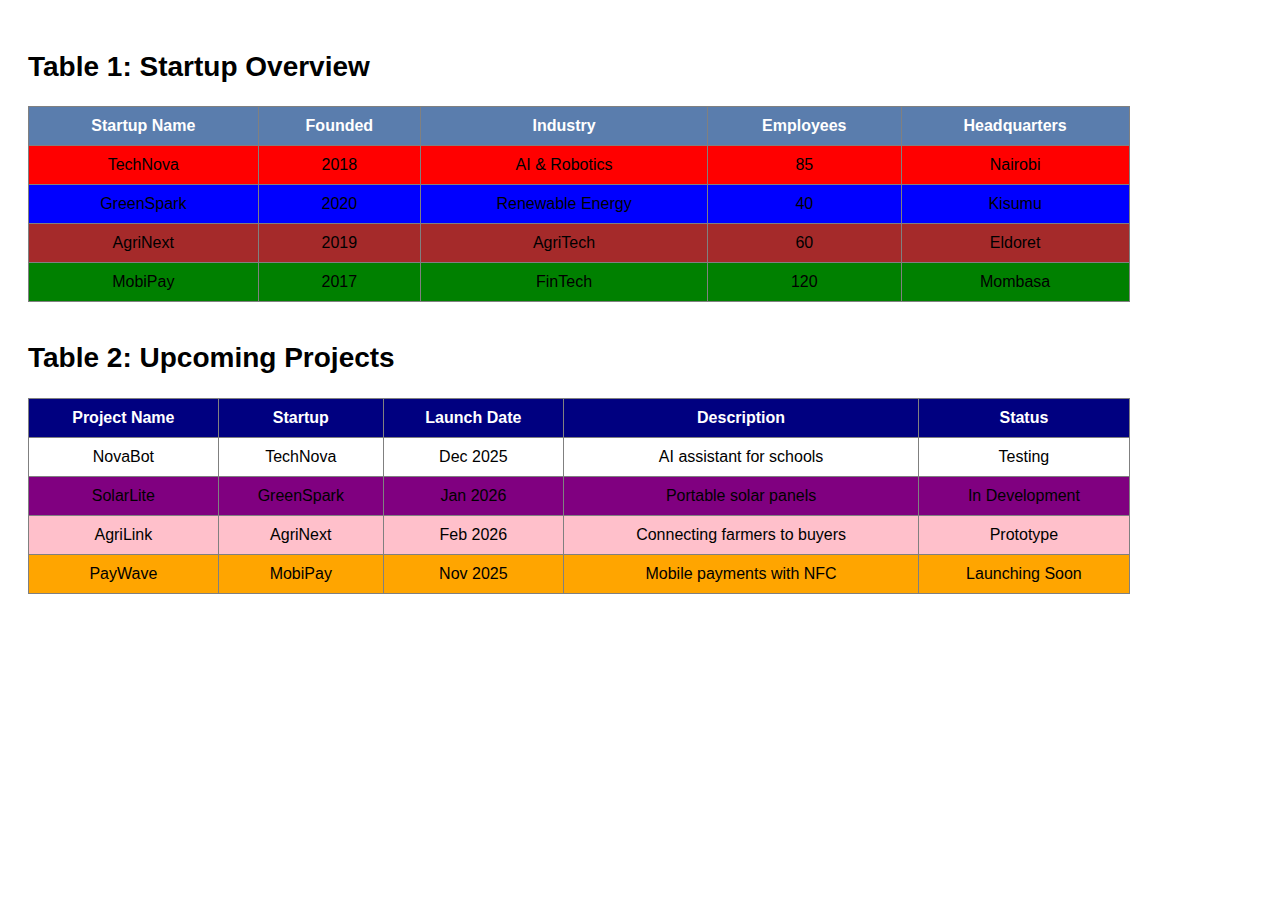
<file: table.html>
<!DOCTYPE html>
<html lang="en">
<head>
  <meta charset="UTF-8">
  <title>Startup Report</title>
</head>
<body style="font-family: Arial, sans-serif; padding: 20px;">

  <h2 style="font-size: 28px;">Table 1: Startup Overview</h2>
  <table border="1" style="border-collapse: collapse; width: 90%; margin-bottom: 40px; text-align: center;">
    <tr style="background-color: #5a7dad; color: white;">
      <th style="padding: 10px;">Startup Name</th>
      <th style="padding: 10px;">Founded</th>
      <th style="padding: 10px;">Industry</th>
      <th style="padding: 10px;">Employees</th>
      <th style="padding: 10px;">Headquarters</th>
    </tr>
    <tr style="background-color: red;">
      <td style="padding: 10px;">TechNova</td>
      <td style="padding: 10px;">2018</td>
      <td style="padding: 10px;">AI & Robotics</td>
      <td style="padding: 10px;">85</td>
      <td style="padding: 10px;">Nairobi</td>
    </tr>
    <tr style="background-color:blue;">
      <td style="padding: 10px;">GreenSpark</td>
      <td style="padding: 10px;">2020</td>
      <td style="padding: 10px;">Renewable Energy</td>
      <td style="padding: 10px;">40</td>
      <td style="padding: 10px;">Kisumu</td>
    </tr>
    <tr style="background-color: brown;">
      <td style="padding: 10px;">AgriNext</td>
      <td style="padding: 10px;">2019</td>
      <td style="padding: 10px;">AgriTech</td>
      <td style="padding: 10px;">60</td>
      <td style="padding: 10px;">Eldoret</td>
    </tr>
    <tr style="background-color: green;">
      <td style="padding: 10px;">MobiPay</td>
      <td style="padding: 10px;">2017</td>
      <td style="padding: 10px;">FinTech</td>
      <td style="padding: 10px;">120</td>
      <td style="padding: 10px;">Mombasa</td>
    </tr>
  </table>

  <h2 style="font-size: 28px;">Table 2: Upcoming Projects</h2>
  <table border="1" style="border-collapse: collapse; width: 90%; text-align: center;">
    <tr style="background-color:navy; color: white;">
      <th style="padding: 10px;">Project Name</th>
      <th style="padding: 10px;">Startup</th>
      <th style="padding: 10px;">Launch Date</th>
      <th style="padding: 10px;">Description</th>
      <th style="padding: 10px;">Status</th>
    </tr>
    <tr style="background-color: blacl;">
      <td style="padding: 10px;">NovaBot</td>
      <td style="padding: 10px;">TechNova</td>
      <td style="padding: 10px;">Dec 2025</td>
      <td style="padding: 10px;">AI assistant for schools</td>
      <td style="padding: 10px;">Testing</td>
    </tr>
    <tr style="background-color: purple;">
      <td style="padding: 10px;">SolarLite</td>
      <td style="padding: 10px;">GreenSpark</td>
      <td style="padding: 10px;">Jan 2026</td>
      <td style="padding: 10px;">Portable solar panels</td>
      <td style="padding: 10px;">In Development</td>
    </tr>
    <tr style="background-color:pink;">
      <td style="padding: 10px;">AgriLink</td>
      <td style="padding: 10px;">AgriNext</td>
      <td style="padding: 10px;">Feb 2026</td>
      <td style="padding: 10px;">Connecting farmers to buyers</td>
      <td style="padding: 10px;">Prototype</td>
    </tr>
    <tr style="background-color: orange;">
      <td style="padding: 10px;">PayWave</td>
      <td style="padding: 10px;">MobiPay</td>
      <td style="padding: 10px;">Nov 2025</td>
      <td style="padding: 10px;">Mobile payments with NFC</td>
      <td style="padding: 10px;">Launching Soon</td>
    </tr>
  </table>

</body>
</html>
</file>
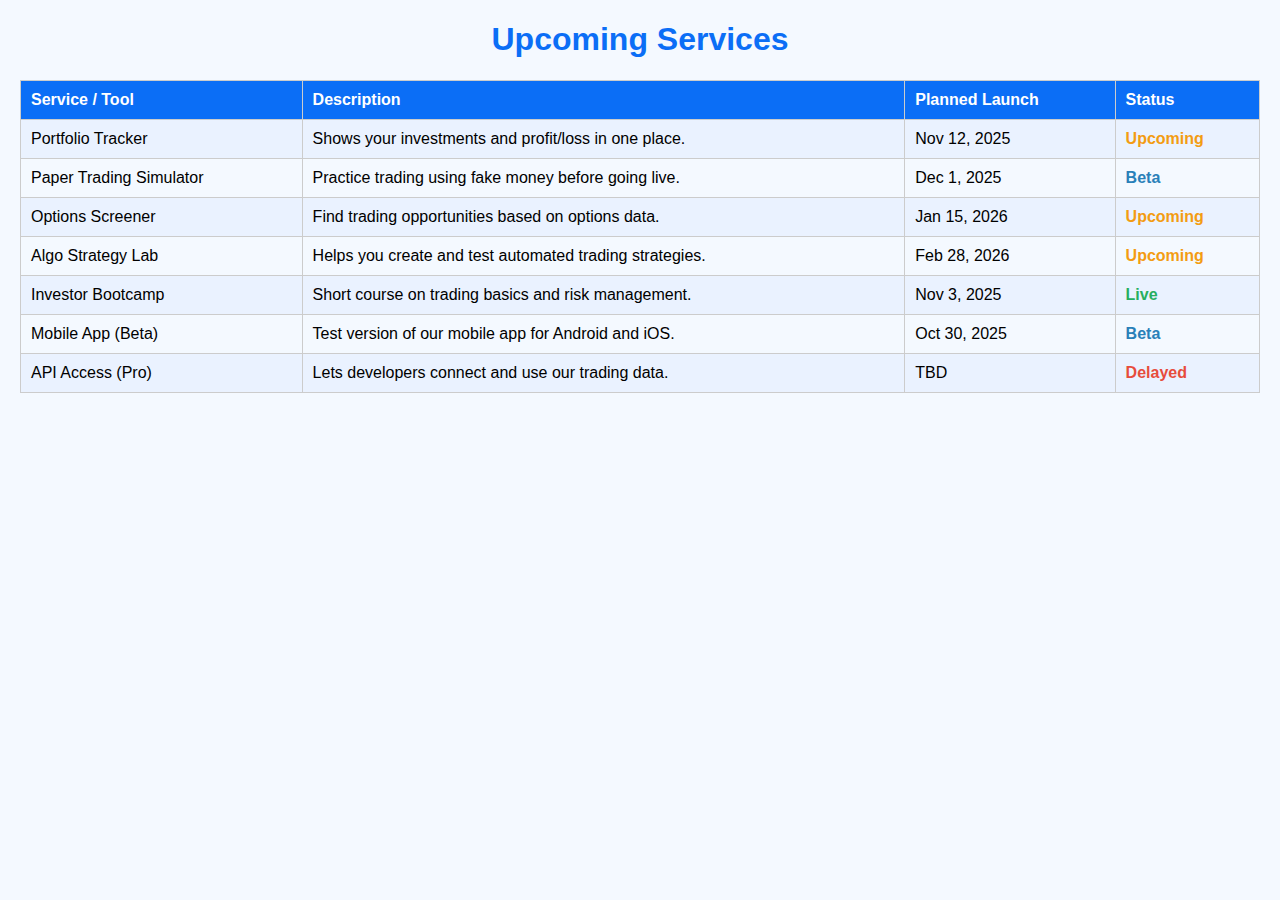
<file: Upcoming services table.html>
<!DOCTYPE html>
<html lang="en">
<head>
  <meta charset="UTF-8">
  <meta name="viewport" content="width=device-width, initial-scale=1.0">
  <title>Upcoming Services - Young Investor Advice</title>
  <link rel="stylesheet" href="style.css">
</head>
<body>

  <h1>Upcoming Services</h1>

  <table>
    <tr>
      <th>Service / Tool</th>
      <th>Description</th>
      <th>Planned Launch</th>
      <th>Status</th>
    </tr>

    <tr>
      <td>Portfolio Tracker</td>
      <td>Shows your investments and profit/loss in one place.</td>
      <td>Nov 12, 2025</td>
      <td class="status upcoming">Upcoming</td>
    </tr>

    <tr>
      <td>Paper Trading Simulator</td>
      <td>Practice trading using fake money before going live.</td>
      <td>Dec 1, 2025</td>
      <td class="status beta">Beta</td>
    </tr>

    <tr>
      <td>Options Screener</td>
      <td>Find trading opportunities based on options data.</td>
      <td>Jan 15, 2026</td>
      <td class="status upcoming">Upcoming</td>
    </tr>

    <tr>
      <td>Algo Strategy Lab</td>
      <td>Helps you create and test automated trading strategies.</td>
      <td>Feb 28, 2026</td>
      <td class="status upcoming">Upcoming</td>
    </tr>

    <tr>
      <td>Investor Bootcamp</td>
      <td>Short course on trading basics and risk management.</td>
      <td>Nov 3, 2025</td>
      <td class="status live">Live</td>
    </tr>

    <tr>
      <td>Mobile App (Beta)</td>
      <td>Test version of our mobile app for Android and iOS.</td>
      <td>Oct 30, 2025</td>
      <td class="status beta">Beta</td>
    </tr>

    <tr>
      <td>API Access (Pro)</td>
      <td>Lets developers connect and use our trading data.</td>
      <td>TBD</td>
      <td class="status delayed">Delayed</td>
    </tr>
  </table>

</body>
</html>
</file>
<file: style.css>
body {
  font-family: Arial, sans-serif;
  background-color: #f4f9ff;
  margin: 20px;
}

h1 {
  text-align: center;
  color: #0b6ef6;
}

h2 {
  margin-top: 30px;
  color: #333;
}

/* Table styling */
table {
  width: 100%;
  border-collapse: collapse;
  margin-top: 10px;
}

th, td {
  border: 1px solid #ccc;
  padding: 10px;
  text-align: left;
}

th {
  background-color: #0b6ef6;
  color: white;
}

tr:nth-child(even) {
  background-color: #eaf2ff;
}

.status {
  font-weight: bold;
}

.upcoming { color: #f39c12; } /* orange */
.live { color: #27ae60; }     /* green */
.beta { color: #2980b9; }     /* blue */
.delayed { color: #e74c3c; }  /* red */
</file>
